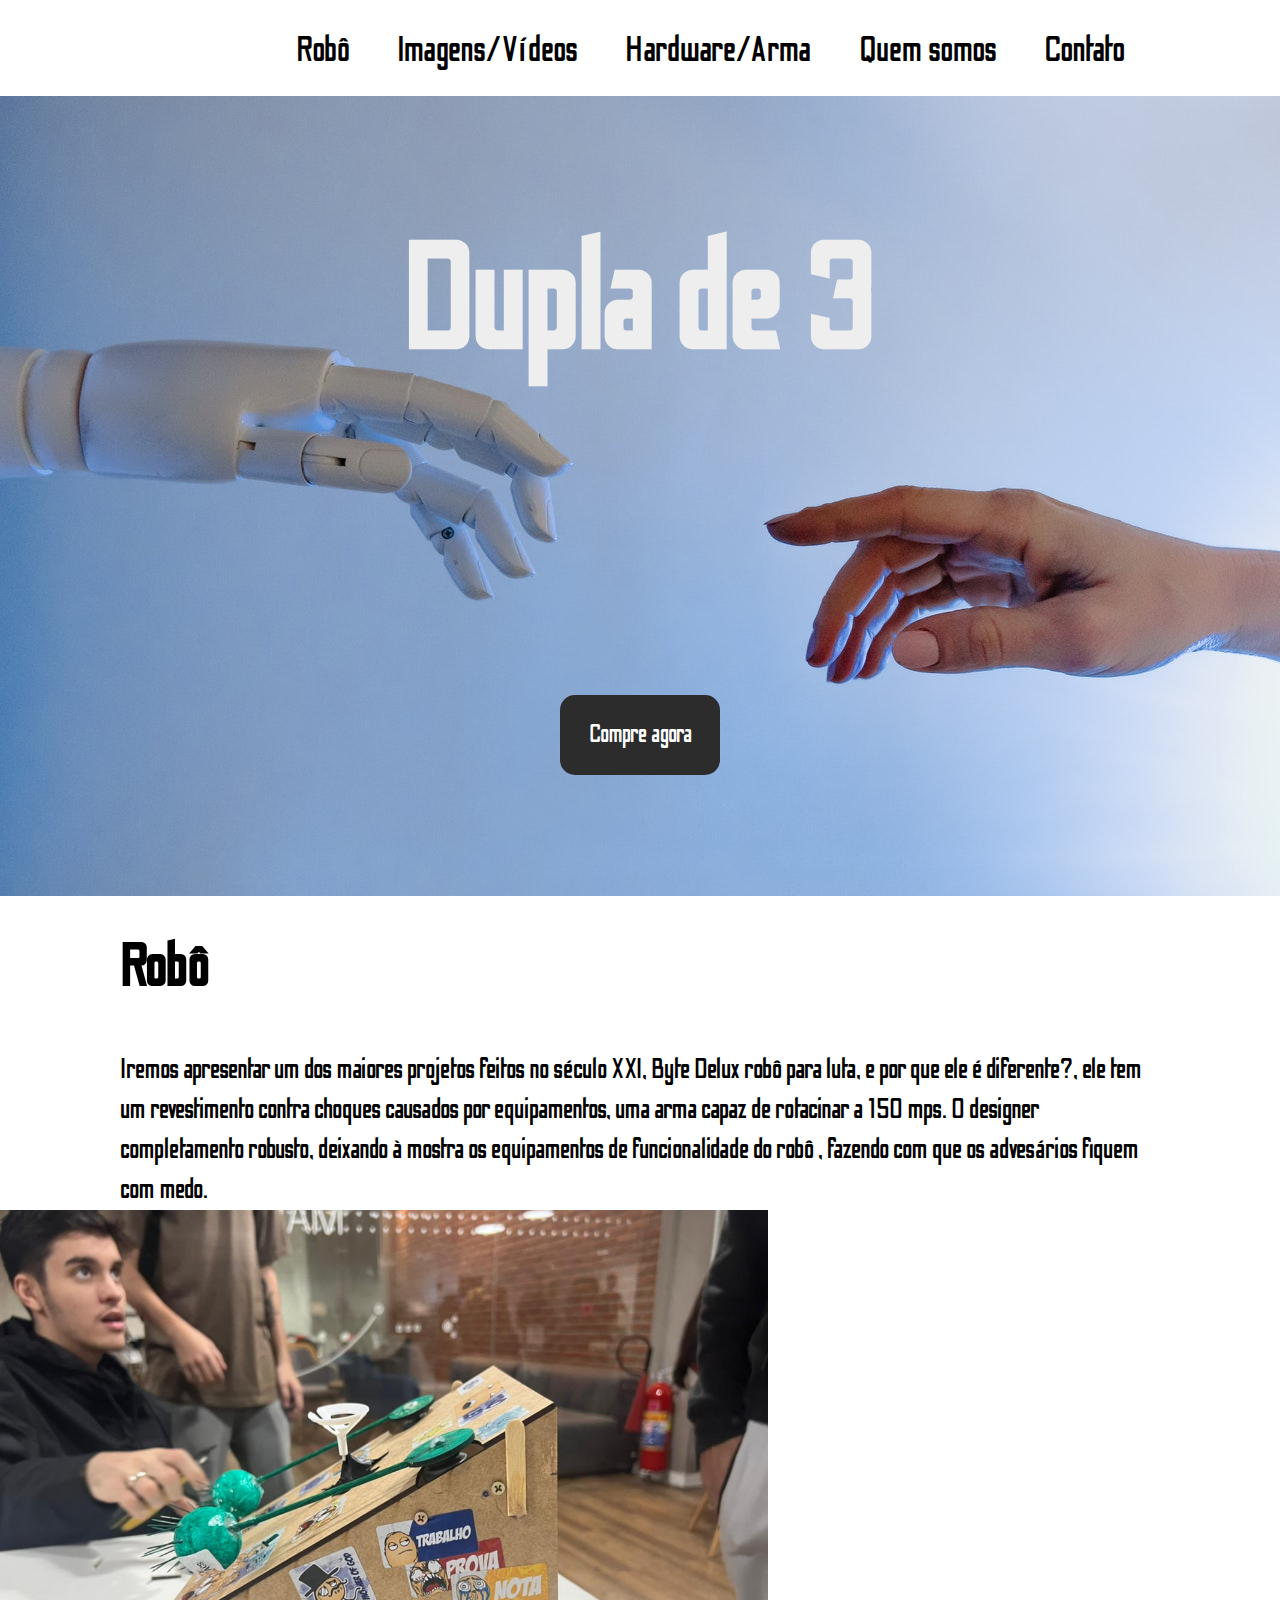
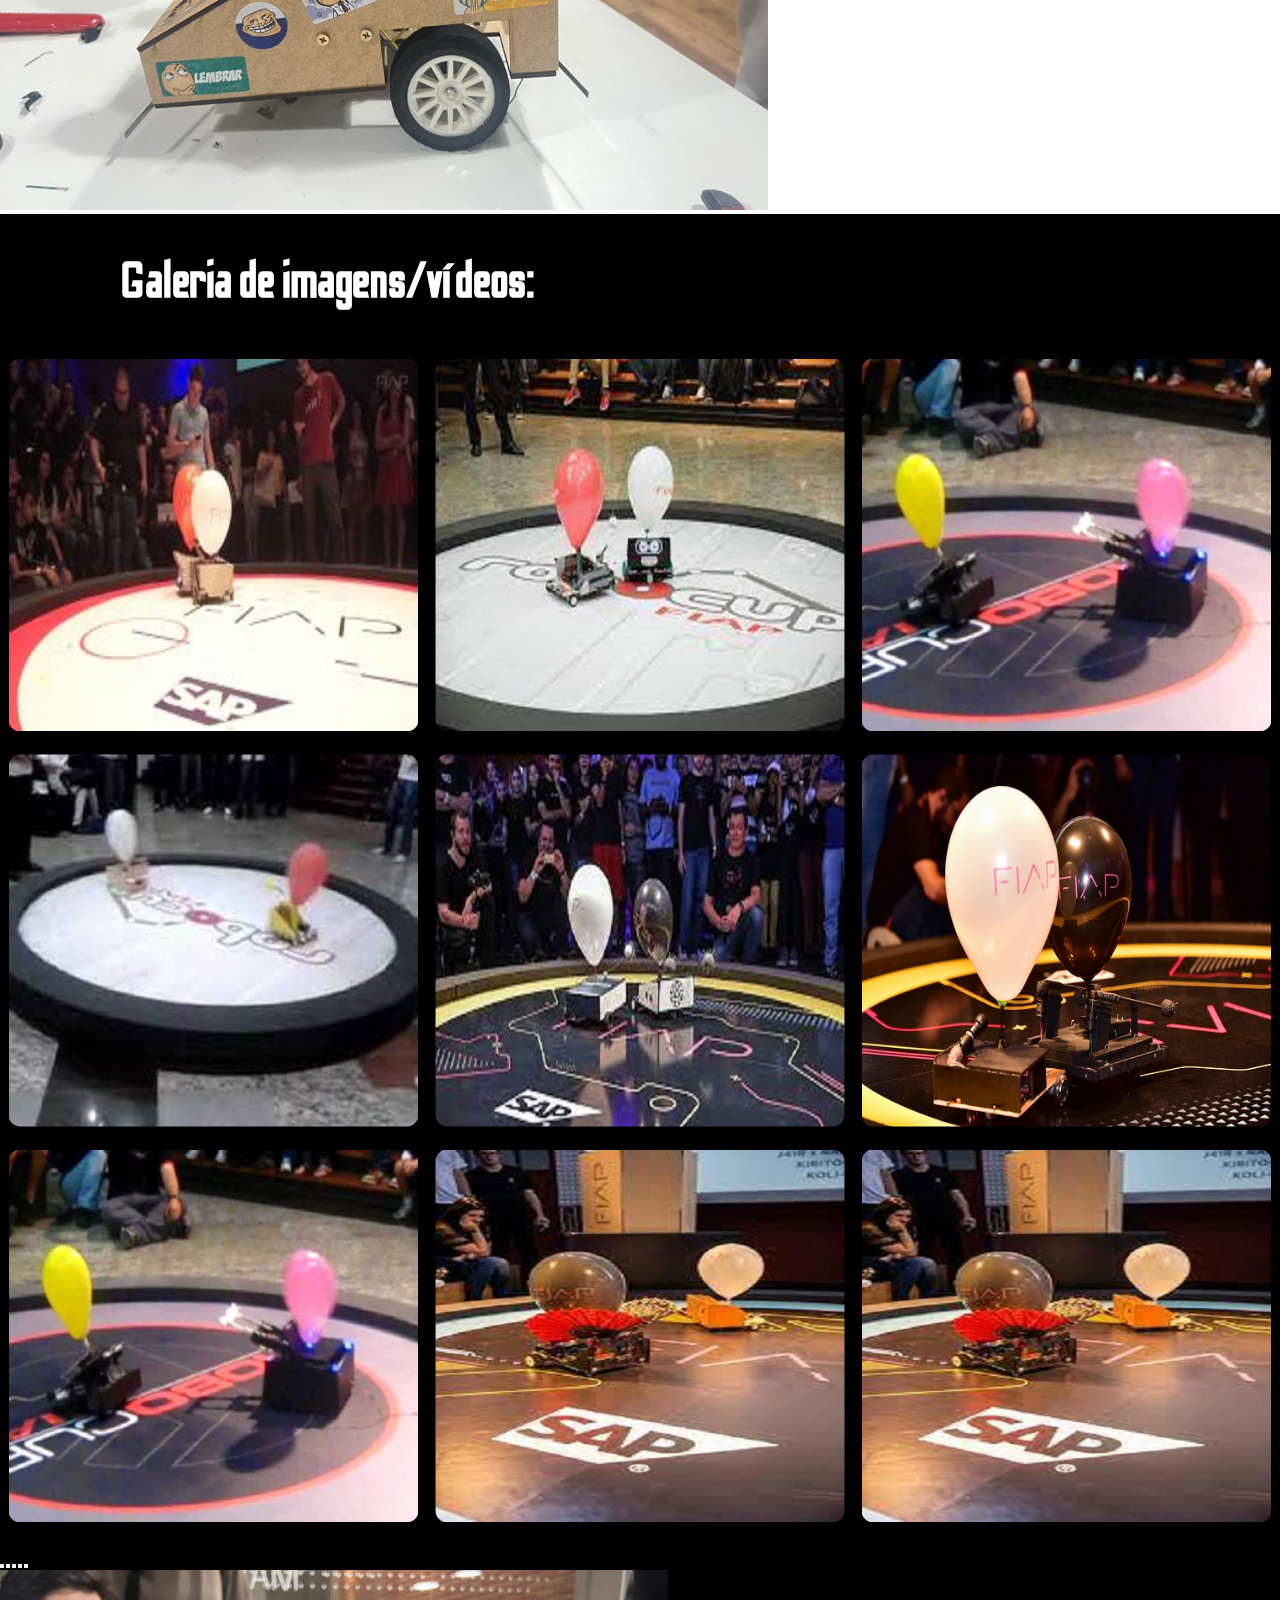
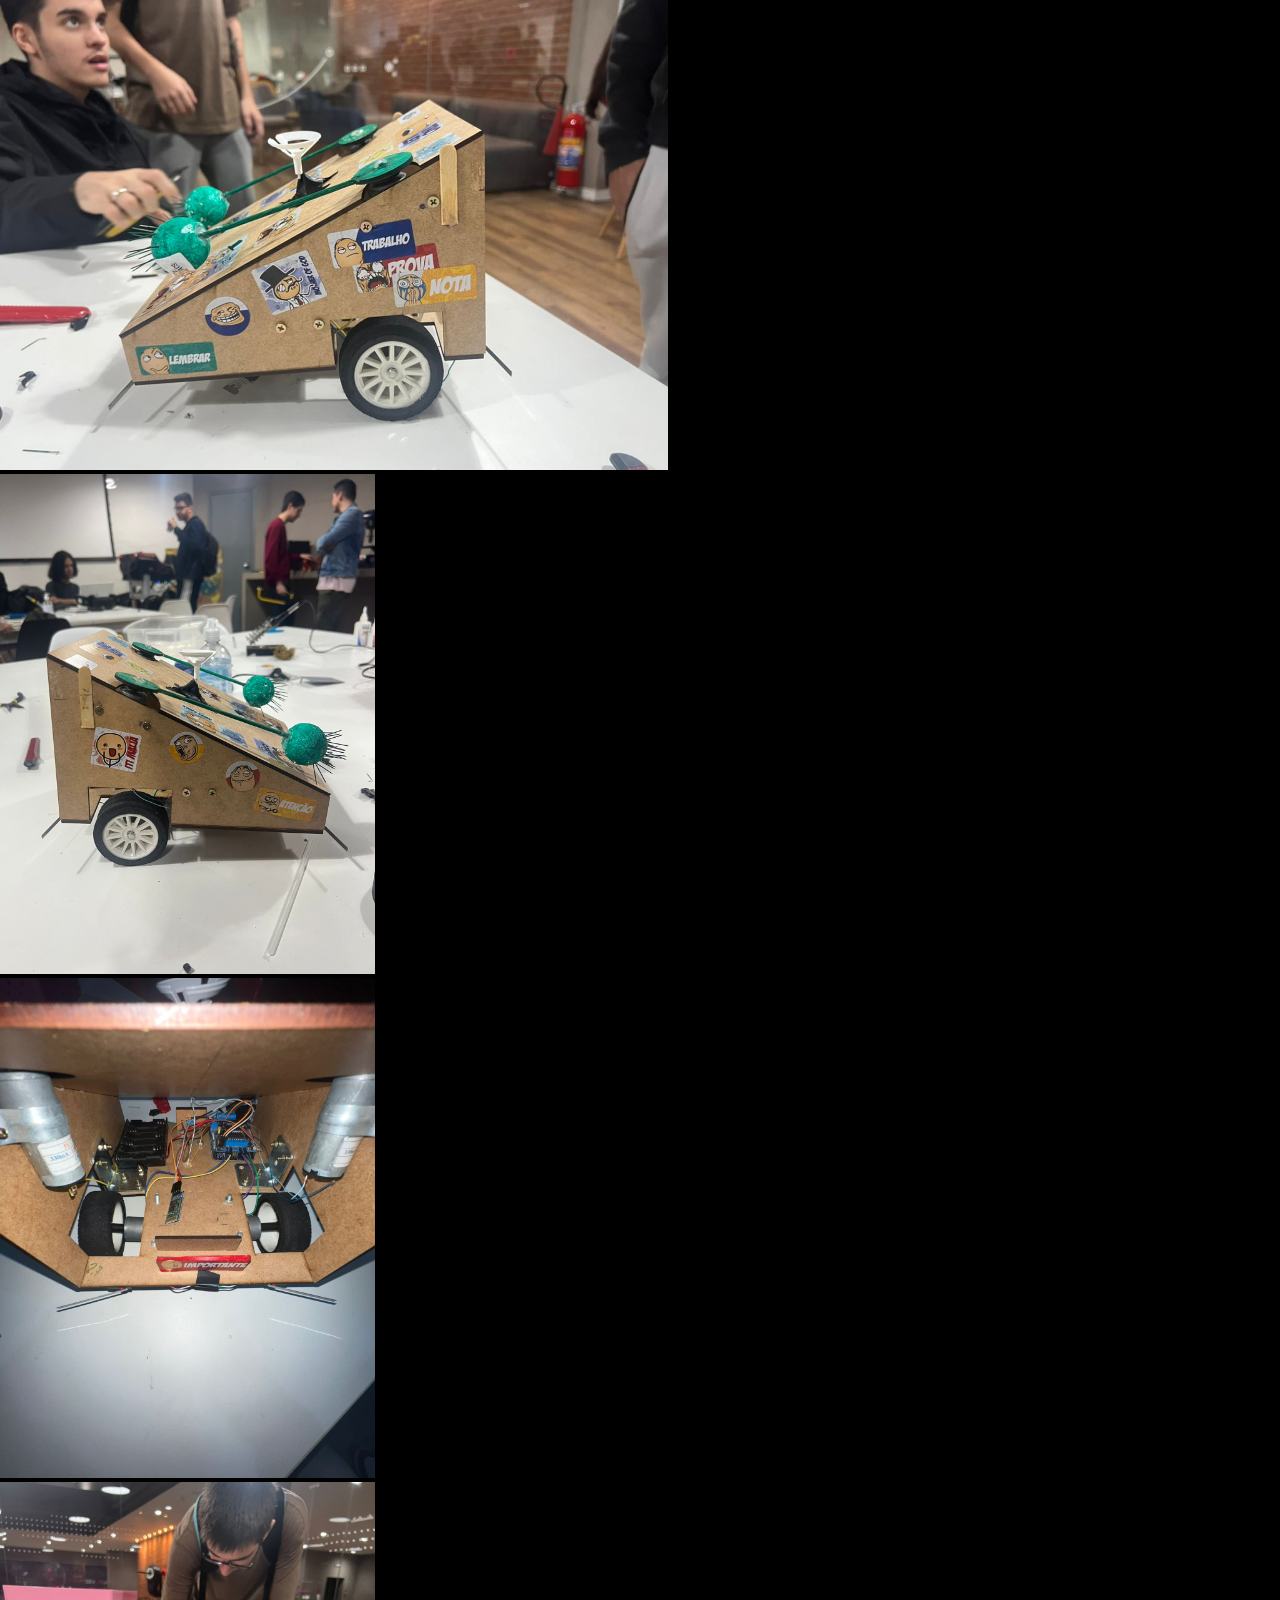
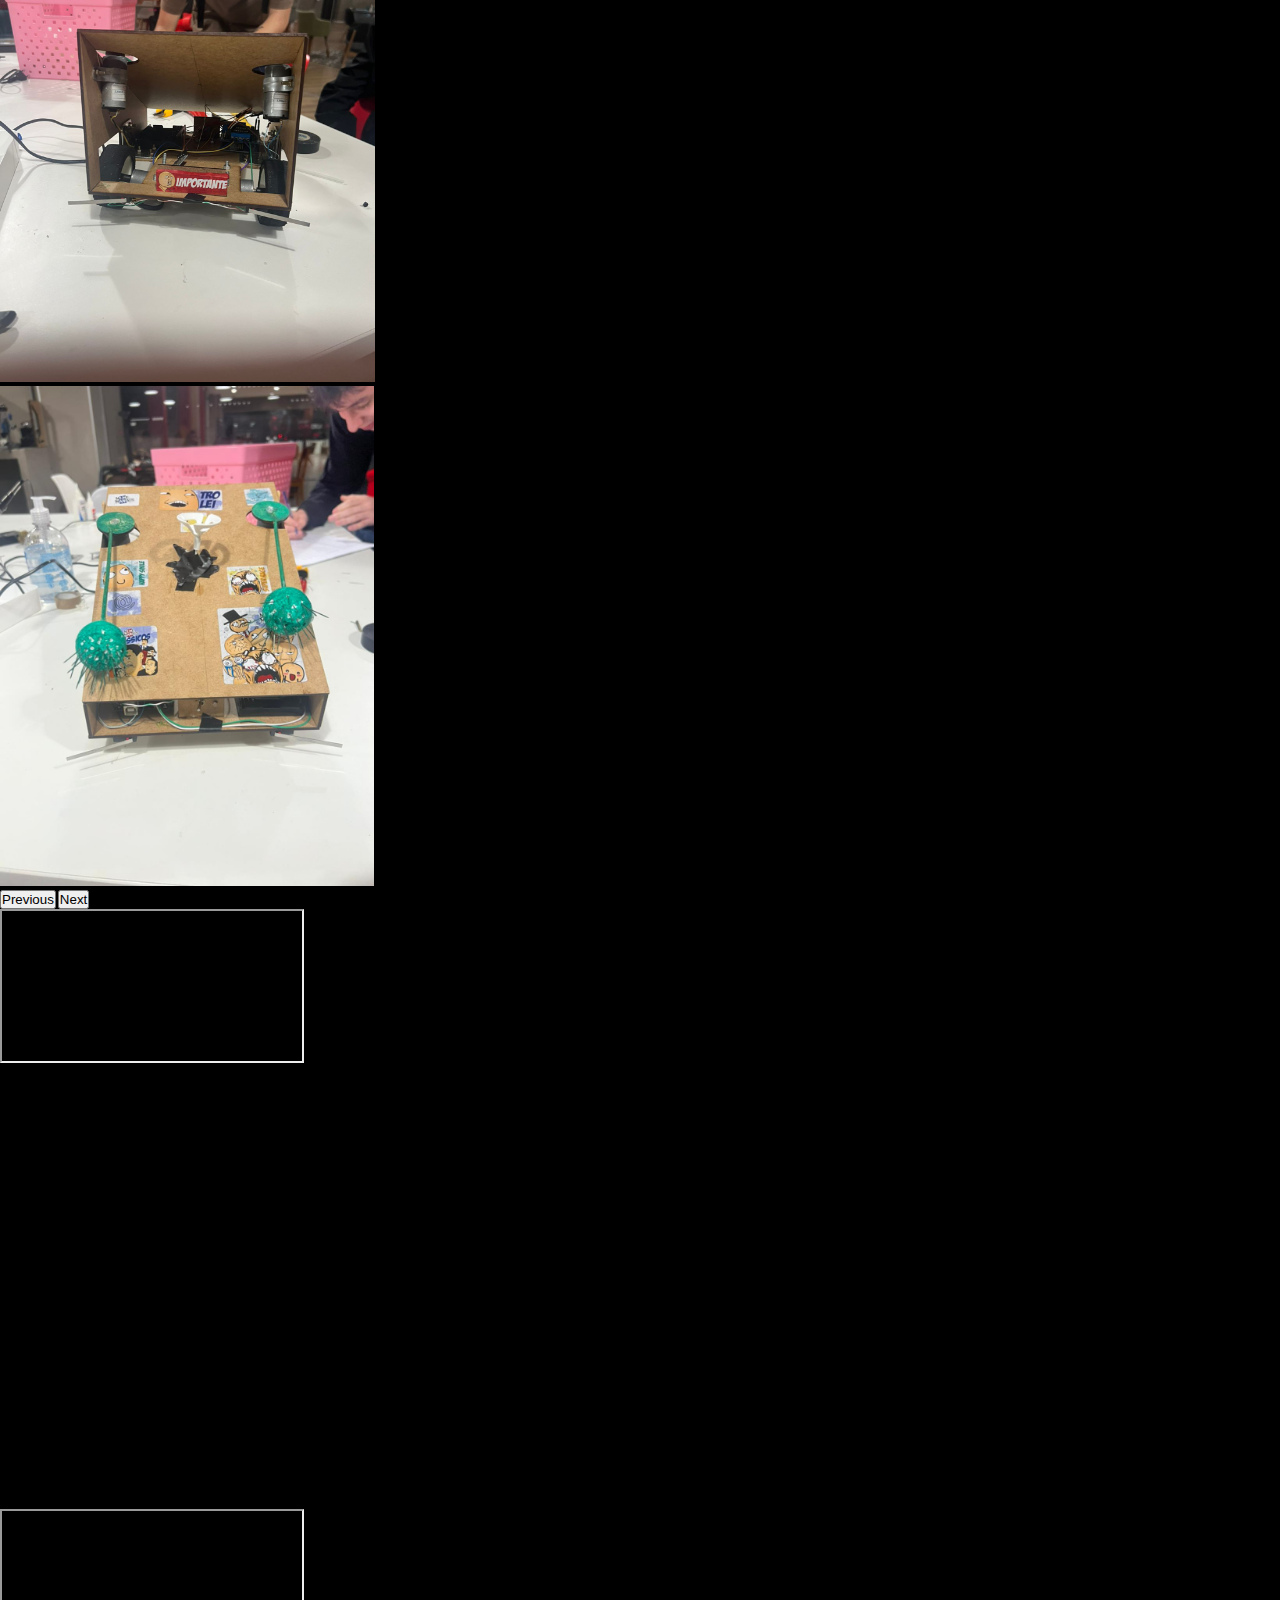
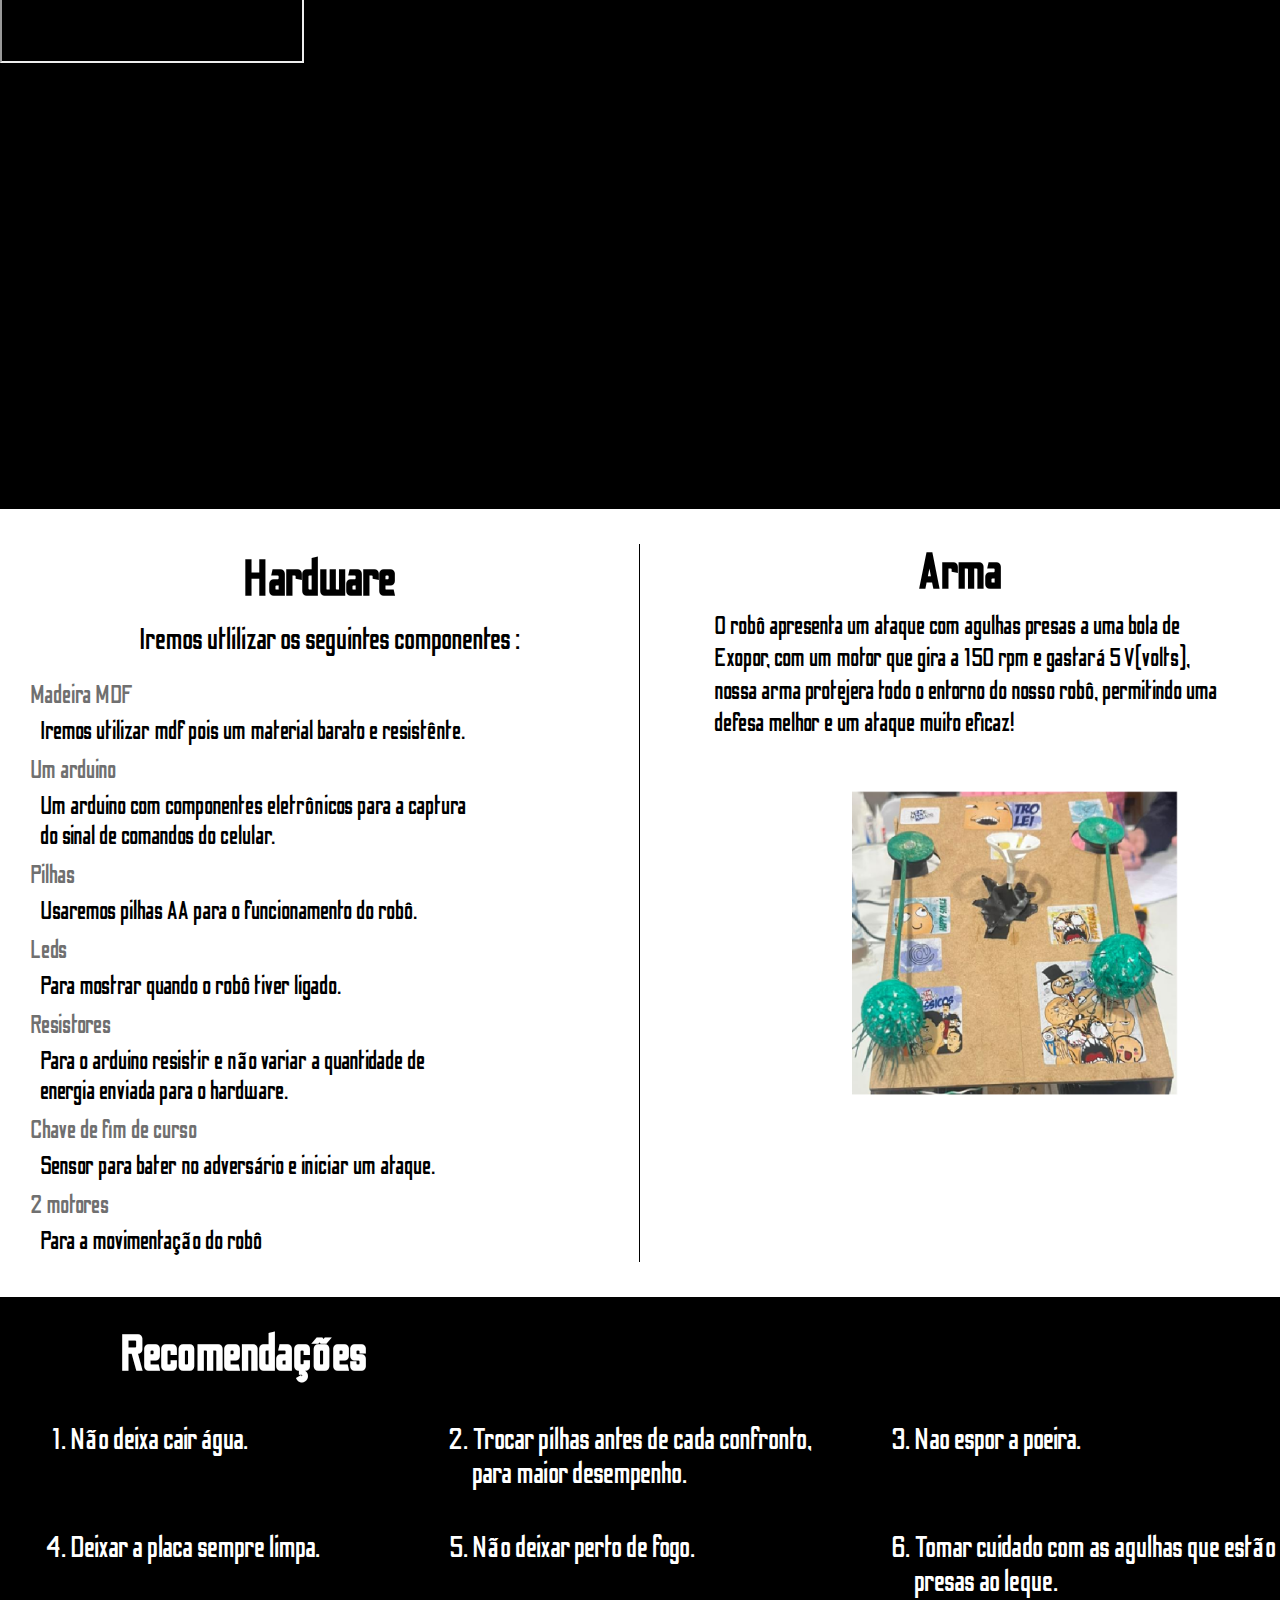
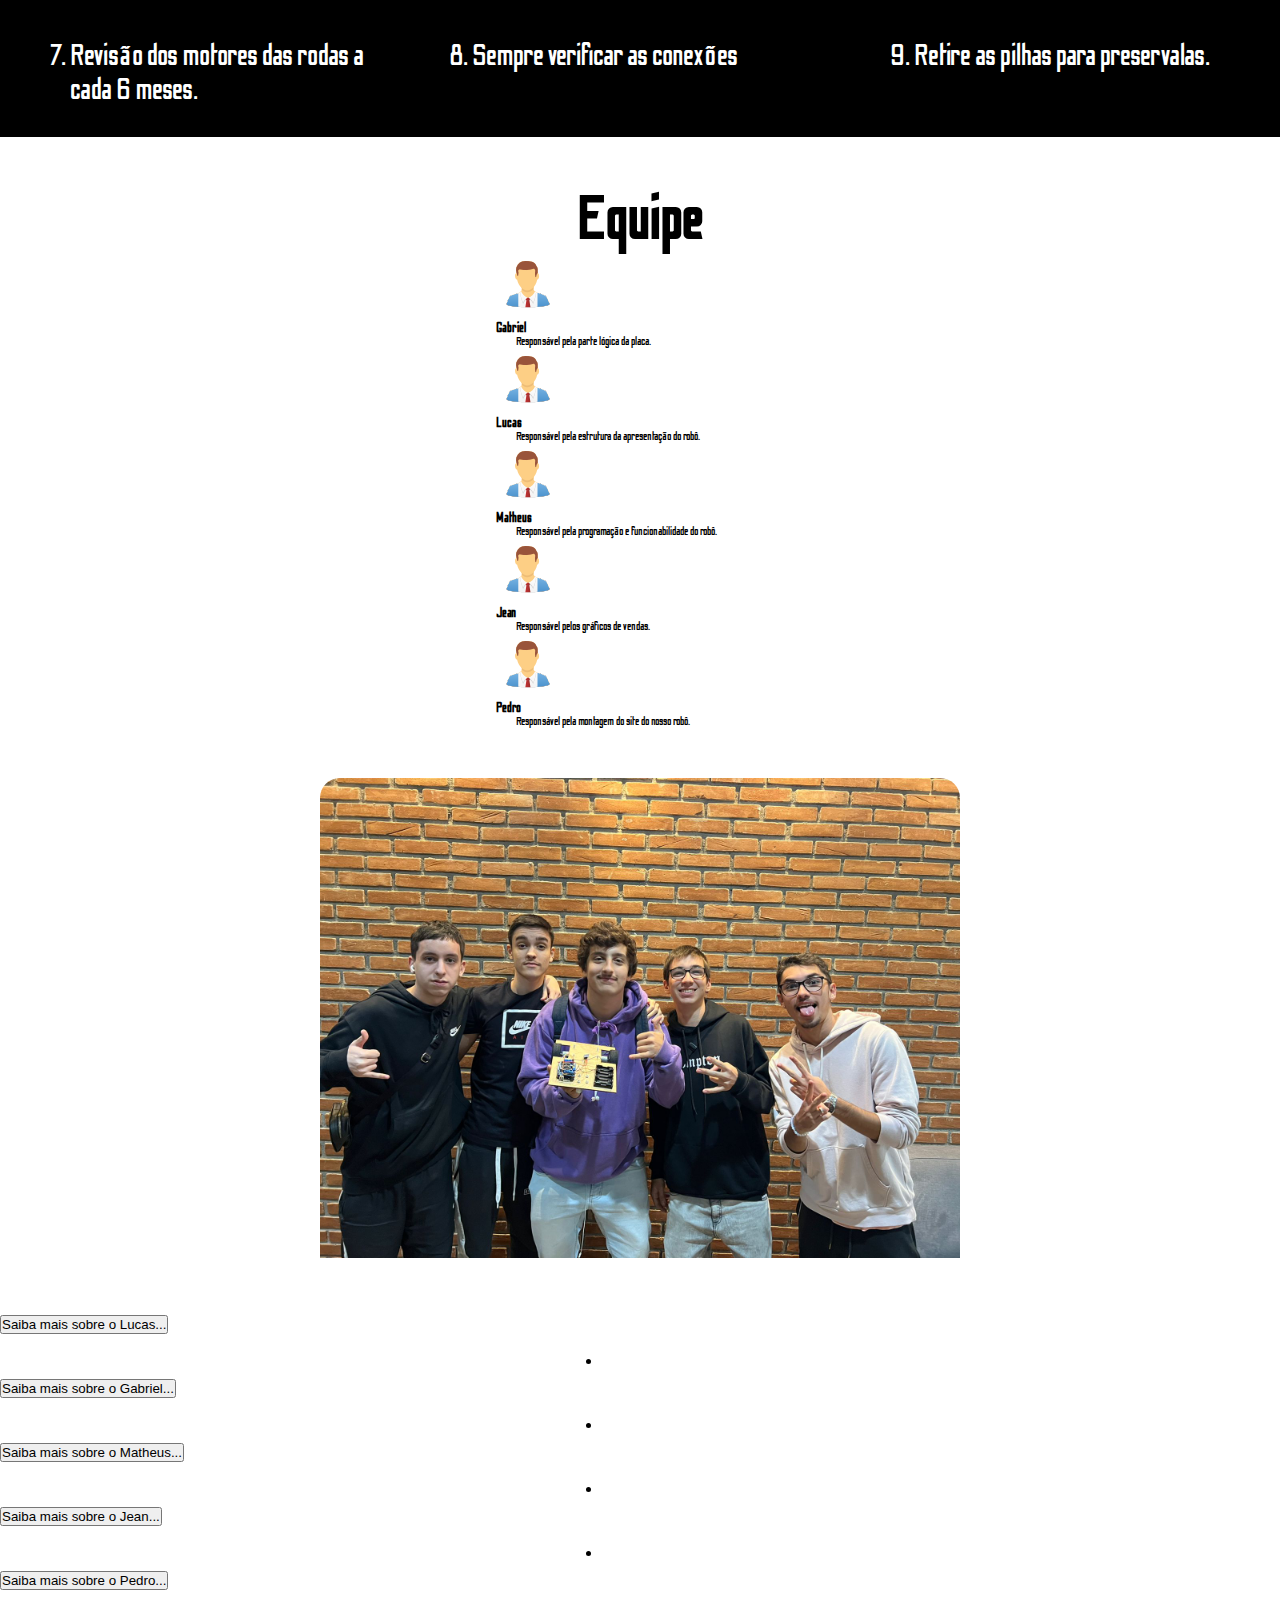
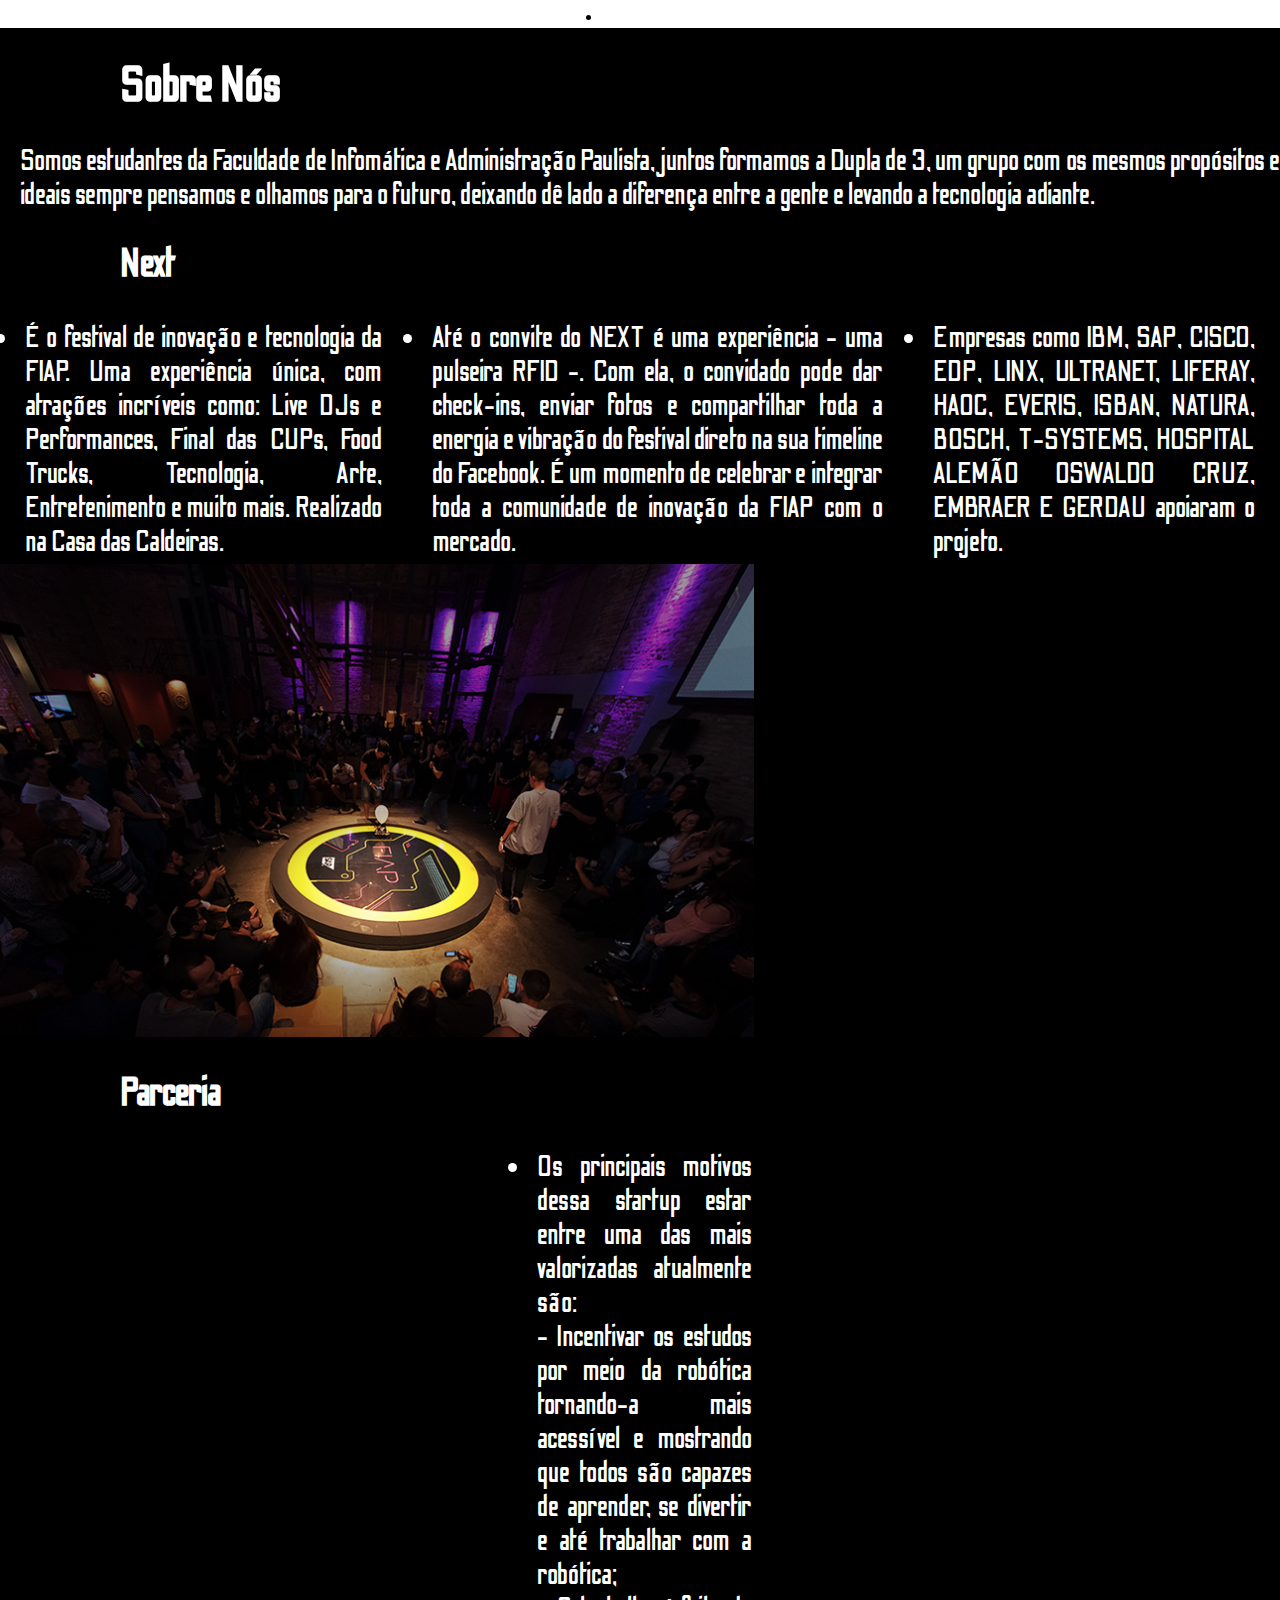
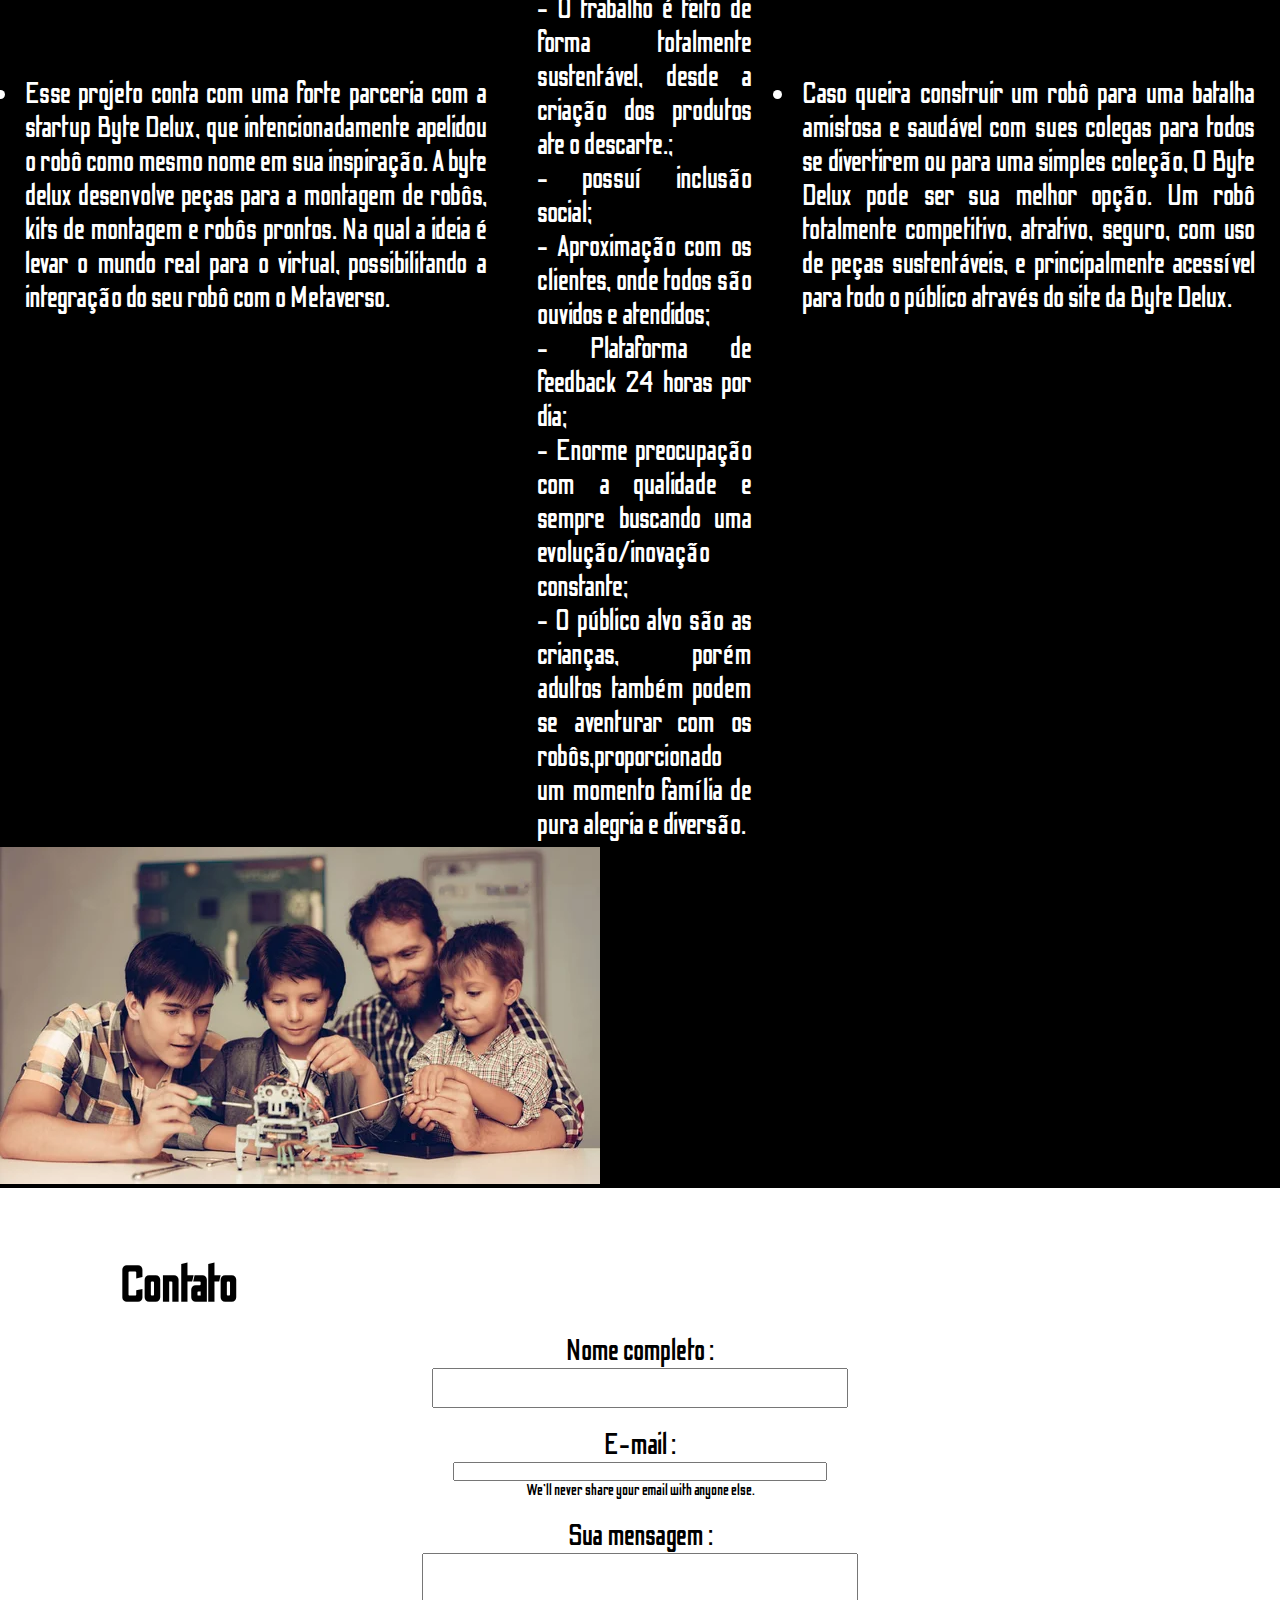
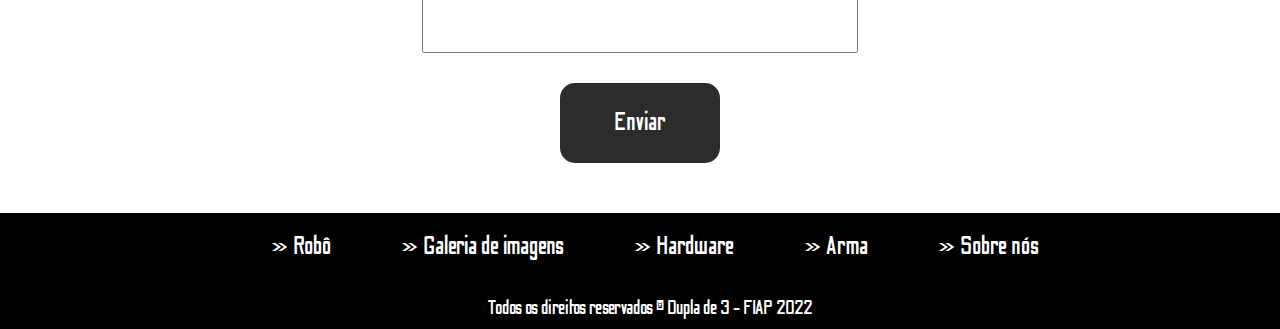
<file: index.html>
<!DOCTYPE html>
<html lang="pt-br">

<head>
    <meta charset="UTF-8">
    <meta http-equiv="X-UA-Compatible" content="IE=edge">
    <meta name="viewport" content="width=device-width, initial-scale=1.0">
    <link rel="stylesheet" href="css/style.css">
    <meta name="browsercolor" content="#fffff">
    <link rel="shortcut icon" href="Imagens/browser.png" type="image/x-icon">
    <link rel="preconnect" href="https://fonts.gstatic.com">

    <link rel="stylesheet" href="https://cdnjs.cloudflare.com/ajax/libs/font-awesome/6.1.1/css/all.min.css"
        integrity="sha512-KfkfwYDsLkIlwQp6LFnl8zNdLGxu9YAA1QvwINks4PhcElQSvqcyVLLD9aMhXd13uQjoXtEKNosOWaZqXgel0g=="
        crossorigin="anonymous" referrerpolicy="no-referrer" />

    <link href="https://cdn.jsdelivr.net/npm/bootstrap@5.2.0/dist/css/bootstrap.min.css" rel="stylesheet"
        integrity="sha384-gH2yIJqKdNHPEq0n4Mqa/HGKIhSkIHeL5AyhkYV8i59U5AR6csBvApHHNl/vI1Bx" crossorigin="anonymous">
</head>

<title>Byte Deluxe</title>
</head>

<body>
    <div class="divGeral">
        <div class="superior">

            <i class="fa-solid fa-robot"></i>

            <div>
                <ul class="nav">
                    <li><a href="#robotexto">Robô</a></li>
                    <li><a href="#galeriadeimagens">Imagens/Vídeos</a></li>
                    <li><a href="#arma_hardware">Hardware/Arma</a></li>
                    <li><a href="#quemsomos">Quem somos</a></li>
                    <li><a href="#contato">Contato</a></li>
                </ul>
            </div>


        </div>
        <div class="divbanner">
            <div>
                <h1>Dupla de 3</h1>
                <div class="buttonbanner">
                    <button type="submit" class="compraragora ">Compre agora</button>
                </div>
            </div>
        </div>
        <div class="tituloh">
            <h2 id="robotexto">Robô</h2>
        </div>
        <div class="container d-flex flex-column align-items-center">
            <!--Storytelling do site-->
            <p class="formatoP">Iremos apresentar um dos maiores projetos feitos no século XXI, Byte Delux robô
                para luta, e por que ele é diferente?, ele tem um revestimento contra choques causados por
                equipamentos, uma arma capaz de rotacinar a 150 mps. O designer completamento robusto, deixando à
                mostra os equipamentos de funcionalidade do robô , fazendo com que os advesários fiquem com medo.
            </p>
            <img src="./Imagens/robo5.jpg" class="img_banner rounded m-5" alt="Foto nosso robo">


        </div>


        <!--Imagens da galeria-->
        <div class="totalgaleria">
            <div class="container">
                <div class="tituloh">
                    <h2 id="galeriadeimagens">Galeria de imagens/vídeos: </h2>
                </div>
                <div class="galeria">
                    <a href="#" title="Imagem 1"><img src="Imagens/Galeria de imagens/galeria.imagem02.jpg"
                            class="imagem" alt="Galeria de imagens"></a></li>
                    <a href="#" title="Imagem 2"><img src="Imagens/Galeria de imagens/galeria.imagem03.jpg"
                            class="imagem" alt="Galeria de imagens"></a></li>
                    <a href="#" title="Imagem 3"><img src="Imagens/Galeria de imagens/galeria.imagem04.jpg"
                            class="imagem" alt="Galeria de imagens"></a></li>
                </div>
                <div class="galeria">
                    <a href="#" title="Imagem 4"><img src="Imagens/Galeria de imagens/galeria.imagem05.jpg"
                            class="imagem" alt="Galeria de imagens"></a></li>
                    <a href="#" title="Imagem 5"><img src="Imagens/Galeria de imagens/galeria.imagem06.jpg"
                            class="imagem" alt="Galeria de imagens"></a></li>
                    <a href="#" title="Imagem 6"><img src="Imagens/Galeria de imagens/galeria.imagem07.jpg"
                            class="imagem" alt="Galeria de imagens"></a></li>
                </div>
                <div class="galeria galeria_padding">
                    <a href="#" title="Imagem 7"><img src="Imagens/Galeria de imagens/galeria.imagem08.jpg"
                            class="imagem" alt="Galeria de imagens"></a></li>
                    <a href="#" title="Imagem 8"><img src="Imagens/Galeria de imagens/galeria.imagem09.jpg"
                            class="imagem" alt="Galeria de imagens"></a></li>
                    <a href="#" title="Imagem 9"><img src="Imagens/Galeria de imagens/galeria.imagem.jpg" class="imagem"
                            alt="Galeria de imagens"></a></li>
                </div>
                <div class="row">
                    <div class="col-3"></div>
                    <div id="carouselExampleIndicators" class="carousel slide col" style="width: 500px;"
                        data-bs-ride="true">
                        <div class="carousel-indicators ">
                            <button type="button" data-bs-target="#carouselExampleIndicators" data-bs-slide-to="0"
                                class="active" aria-current="true" aria-label="Slide 1"></button>
                            <button type="button" data-bs-target="#carouselExampleIndicators" data-bs-slide-to="1"
                                aria-label="Slide 2"></button>
                            <button type="button" data-bs-target="#carouselExampleIndicators" data-bs-slide-to="2"
                                aria-label="Slide 3"></button>
                            <button type="button" data-bs-target="#carouselExampleIndicators" data-bs-slide-to="3"
                                aria-label="Slide 4"></button>
                            <button type="button" data-bs-target="#carouselExampleIndicators" data-bs-slide-to="4"
                                aria-label="Slide 5"></button>
                        </div>
                        <div class="carousel-inner">
                            <div class="carousel-item active mb-5">
                                <img src="./Imagens/robo5.jpg" class="d-block w-100" style="height: 500px;"
                                    alt="carousel de imagens do robô">
                            </div>
                            <div class="carousel-item mb-5">
                                <img src="./Imagens/robo2.jpg" class="d-block w-100" style="height: 500px;"
                                    alt="carousel de imagens do robô">
                            </div>
                            <div class="carousel-item mb-5">
                                <img src="./Imagens/robo3.jpg" class="d-block w-100" style="height: 500px;"
                                    alt="carousel de imagens do robô">
                            </div>
                            <div class="carousel-item mb-5">
                                <img src="./Imagens/robo4.jpg" class="d-block w-100" style="height: 500px;"
                                    alt="carousel de imagens do robô">
                            </div>
                            <div class="carousel-item mb-5">
                                <img src="./Imagens/robo1.jpg" class="d-block w-100" style="height: 500px;"
                                    alt="carousel de imagens do robô">
                            </div>
                        </div>
                        <button class="carousel-control-prev" type="button" data-bs-target="#carouselExampleIndicators"
                            data-bs-slide="prev">
                            <span class="carousel-control-prev-icon " aria-hidden="true"></span>
                            <span class="visually-hidden ">Previous</span>
                        </button>
                        <button class="carousel-control-next" type="button" data-bs-target="#carouselExampleIndicators"
                            data-bs-slide="next">
                            <span class="carousel-control-next-icon" aria-hidden="true"></span>
                            <span class="visually-hidden">Next</span>
                        </button>
                    </div>
                    <div class="col-3"></div>
                </div>
                <!-- fomos o grupo que te avisou em relção ao shorts do youtube, então colocamos 2 vídeos referentes a robocup -->
                <div class="container d-flex flex-row align-items-center">
                    <div class="ratio ratio-21x9 m-5" style="width: 80%; height: 600px;">
                        <iframe src="https://www.youtube.com/embed/UKcEUDlnX9Q" title="YouTube video"
                            allowfullscreen></iframe>
                    </div>
                    <div class="ratio ratio-21x9 m-5" style="width: 80%; height: 600px;">
                        <iframe src="https://www.youtube.com/embed/Wg5nUkVNkAE" title="YouTube video"
                            allowfullscreen></iframe>
                    </div>
                </div>
            </div>
        </div>

        <!--Explicacao do hardware e arma-->
        <div id="arma_hardware">
            <div class="hardware_div">
                <h3 id="hardware">Hardware</h3>
                <hgroup>Iremos utlilizar os seguintes componentes :</hgroup>
                <div class="materials-list">
                    <dl>
                        <dt>Madeira MDF</dt>
                        <dd>Iremos utilizar mdf pois um material barato e resistênte.</dd>
                        <dt>Um arduino</dt>
                        <dd>Um arduino com componentes eletrônicos para a captura do sinal de comandos do celular.
                        </dd>
                        <dt>Pilhas</dt>
                        <dd>Usaremos pilhas AA para o funcionamento do robô.</dd>
                        <dt>Leds</dt>
                        <dd>Para mostrar quando o robô tiver ligado.</dd>
                        <dt>Resistores</dt>
                        <dd>Para o arduino resistir e não variar a quantidade de energia enviada para o hardware.
                        </dd>
                        <dt>Chave de fim de curso</dt>
                        <dd>Sensor para bater no adversário e iniciar um ataque.</dd>
                        <dt>2 motores</dt>
                        <dd>Para a movimentação do robô</dd>
                    </dl>
                </div>
            </div>
            <!--Arma--explicação dela-->
            <div class="arma_div">
                <h3 id="arma"> Arma</h3>
                <p class="armap">O robô apresenta um ataque com agulhas presas a uma bola de Exopor, com um
                    motor que gira a 150 rpm e
                    gastará 5 V(volts), nossa arma protejera todo o entorno do nosso robô, permitindo uma defesa
                    melhor e um ataque muito eficaz!</p>
                <img src="./Imagens/imagem robo2.png" class="imagem_arma" alt="Imagem mostrando a arma">
            </div>
        </div>

        <!--Expecificacao do robô-->
        <div class="especificacaototal">
            <div class="caixadeespecificacao">
                <h4 class="fs-2">Recomendações</h4>
                <ol>
                    <li class="formatoLi">Não deixa cair água.</li>
                    <li class="formatoLi">Trocar pilhas antes de cada confronto, para maior desempenho.</li>
                    <li class="formatoLi">Nao espor a poeira.</li>
                    <li class="formatoLi">Deixar a placa sempre limpa.</li>
                    <li class="formatoLi">Não deixar perto de fogo.</li>
                    <li class="formatoLi">Tomar cuidado com as agulhas que estão presas ao leque.</li>
                    <li class="formatoLi">Revisão dos motores das rodas a cada 6 meses.</li>
                    <li class="formatoLi">Sempre verificar as conexões</li>
                    <li class="formatoLi">Retire as pilhas para preservalas.</li>
                </ol>
            </div>
        </div>

        <!--Quem somos/ equipe/ responsabilidades-->

        <section class="perfil">

            <div class="tituloh">
                <h5 id="quemsomos">Equipe</h5>
            </div>

            <div class="container d-flex flex-row mt-4">
                <div class="card " style="width: 18rem;">
                    <img src="Imagens/iconeprovisorio.png" class="card-img-top" alt="foto perfil">
                    <div class="card-body d-flex flex-column align-items-center">
                        <h5 class="card-title fs-3">Gabriel</h5>
                        <p class="card-text fs-5 text-center">Responsável pela parte lógica da placa.</p>
                    </div>
                </div>
                <div class="card" style="width: 18rem;">
                    <img src="Imagens/iconeprovisorio.png" class="card-img-top" alt="foto perfil">
                    <div class="card-body d-flex flex-column align-items-center">
                        <h5 class="card-title fs-3">Lucas</h5>
                        <p class="card-text fs-5 text-center">Responsável pela estrutura da apresentação do robô.</p>
                    </div>
                </div>
                <div class="card" style="width: 18rem;">
                    <img src="Imagens/iconeprovisorio.png" class="card-img-top" alt="foto perfil">
                    <div class="card-body d-flex flex-column align-items-center">
                        <h5 class="card-title fs-3">Matheus</h5>
                        <p class="card-text fs-5 text-center">Responsável pela programação e funcionabilidade do robô.
                        </p>
                    </div>
                </div>
                <div class="card" style="width: 18rem;">
                    <img src="Imagens/iconeprovisorio.png" class="card-img-top" alt="foto perfil">
                    <div class="card-body d-flex flex-column align-items-center">
                        <h5 class="card-title fs-3">Jean</h5>
                        <p class="card-text fs-5 text-center">Responsável pelos gráficos de vendas.</p>
                    </div>
                </div>
                <div class="card" style="width: 18rem;">
                    <img src="Imagens/iconeprovisorio.png" class="card-img-top" alt="foto perfil">
                    <div class="card-body d-flex flex-column align-items-center">
                        <h5 class="card-title fs-3">Pedro</h5>
                        <p class="card-text fs-5 text-center">Responsável pela montagem do site do nosso robô.</p>
                    </div>
                </div>
            </div>
            <div class="imagegrupo">
                <img src="./Imagens/grupo.jpg" alt="Componentes do grupo">
            </div>



        </section>
        <div class="accordion accordion-flush container mb-4 " id="accordionFlushExample">
            <div class="accordion-item p-4">
                <h2 class="accordion-header" id="flush-headingOne">
                    <button class="accordion-button collapsed fs-3" type="button" data-bs-toggle="collapse"
                        data-bs-target="#flush-collapseOne" aria-expanded="false" aria-controls="flush-collapseOne">
                        Saiba mais sobre o Lucas...
                    </button>
                </h2>
                <div id="flush-collapseOne" class="accordion-collapse collapse" aria-labelledby="flush-headingOne"
                    data-bs-parent="#accordionFlushExample">
                    <div class="accordion-body">
                        <ul>
                            <li><i class="fa-brands fa-instagram"></i> <a href="https://www.instagram.com/_luquinhas11/"
                                    target="_blank">Instagram</a></li>
                        </ul>
                    </div>
                </div>
            </div>
            <div class="accordion-item p-4">
                <h2 class="accordion-header" id="flush-headingTwo">
                    <button class="accordion-button collapsed fs-3" type="button" data-bs-toggle="collapse"
                        data-bs-target="#flush-collapseTwo" aria-expanded="false" aria-controls="flush-collapseTwo">
                        Saiba mais sobre o Gabriel...
                    </button>
                </h2>
                <div id="flush-collapseTwo" class="accordion-collapse collapse" aria-labelledby="flush-headingTwo"
                    data-bs-parent="#accordionFlushExample">
                    <div class="accordion-body">
                        <ul>
                            <li><i class="fa-brands fa-instagram"></i> <a href="https://www.instagram.com/g.toledooooo/"
                                    target="_blank">Instagram</a></li>
                        </ul>
                    </div>
                </div>
            </div>
            <div class="accordion-item p-4">
                <h2 class="accordion-header" id="flush-headingThree">
                    <button class="accordion-button collapsed fs-3" type="button" data-bs-toggle="collapse"
                        data-bs-target="#flush-collapseThree" aria-expanded="false" aria-controls="flush-collapseThree">
                        Saiba mais sobre o Matheus...
                    </button>
                </h2>
                <div id="flush-collapseThree" class="accordion-collapse collapse" aria-labelledby="flush-headingThree"
                    data-bs-parent="#accordionFlushExample">
                    <div class="accordion-body">
                        <ul>
                            <li><i class="fa-brands fa-instagram"></i> <a href="https://www.instagram.com/pallestrelli/"
                                    target="_blank">Instagram</a></li>
                        </ul>
                    </div>
                </div>
            </div>
            <div class="accordion-item p-4">
                <h2 class="accordion-header" id="flush-headingFour">
                    <button class="accordion-button collapsed fs-3" type="button" data-bs-toggle="collapse"
                        data-bs-target="#flush-collapseFour" aria-expanded="false" aria-controls="flush-collapse|Four">
                        Saiba mais sobre o Jean...
                    </button>
                </h2>
                <div id="flush-collapseFour" class="accordion-collapse collapse" aria-labelledby="flush-headingFour"
                    data-bs-parent="#accordionFlushExample">
                    <div class="accordion-body">
                        <ul>
                            <li><i class="fa-brands fa-instagram"></i> <a href="https://www.instagram.com/jeangomess._/"
                                    target="_blank">Instagram</a></li>
                        </ul>
                    </div>
                </div>
            </div>
            <div class="accordion-item p-4">
                <h2 class="accordion-header" id="flush-headingFive">
                    <button class="accordion-button collapsed fs-3" type="button" data-bs-toggle="collapse"
                        data-bs-target="#flush-collapseFive" aria-expanded="false" aria-controls="flush-collapse|Five">
                        Saiba mais sobre o Pedro...
                    </button>
                </h2>
                <div id="flush-collapseFive" class="accordion-collapse collapse" aria-labelledby="flush-headingFive"
                    data-bs-parent="#accordionFlushExample">
                    <div class="accordion-body">
                        <ul>
                            <li><i class="fa-brands fa-instagram"></i> <a href="https://www.instagram.com/morgat0/"
                                    target="_blank">Instagram</a></li>
                        </ul>
                    </div>
                </div>
            </div>
        </div>

        <div class="sobrenos">
            <div class="container pb-4">
                <div class="row">
                    <h4 class="fs-1">Sobre Nós</h4>
                    <p class="sobrenosp p-2">Somos estudantes da Faculdade de Infomática e Administração Paulista,
                        juntos
                        formamos a Dupla de 3, um grupo com os mesmos propósitos e ideais sempre pensamos e olhamos
                        para
                        o futuro, deixando dê lado a diferença entre a gente e levando a tecnologia adiante.</p>

                </div>
                <div class="row">
                    <h4 class="tituloh-tamanho">Next</h4>
                    <div>
                        <ul class="col d-flex flex-column align-items-start">
                            <li class="next-list">É o festival de inovação e tecnologia da FIAP.
                                Uma experiência única, com atrações incríveis como:
                                Live DJs e Performances, Final das CUPs,
                                Food Trucks, Tecnologia, Arte, Entretenimento e muito
                                mais. Realizado na Casa das Caldeiras.</li>
                            <li class="next-list">Até o convite do NEXT é uma experiência - uma pulseira
                                RFID -. Com ela, o convidado pode dar check-ins,
                                enviar fotos e compartilhar toda a energia e vibração
                                do festival direto na sua timeline do Facebook.
                                É um momento de celebrar e integrar toda a comunidade
                                de inovação da FIAP com o mercado.</li>
                            <li class="next-list">
                                Empresas como IBM,
                                SAP, CISCO, EDP, LINX, ULTRANET, LIFERAY, HAOC, EVERIS,
                                ISBAN, NATURA, BOSCH, T-SYSTEMS, HOSPITAL ALEMÃO
                                OSWALDO CRUZ, EMBRAER E GERDAU apoiaram o projeto.
                            </li>
                        </ul>
                        <img class="container col-8 d-flex justify-content-center" src="./Imagens/next.png"
                            alt="imagem do next">
                    </div>
                </div>
                <div class="row">
                    <h4 class="tituloh-tamanho">Parceria</h4>
                    <div>
                        <ul class="col d-flex flex-column align-items-center">
                            <li class="next-list">Esse projeto conta com uma forte parceria com a startup Byte Delux,
                                que
                                intencionadamente apelidou o robô como mesmo nome em sua inspiração.
                                A byte delux desenvolve peças para a montagem de robôs, kits de montagem e robôs
                                prontos. Na
                                qual a ideia é levar o mundo real para o virtual, possibilitando a integração do seu
                                robô
                                com o
                                Metaverso.</li>
                            <li class="next-list">Os principais motivos dessa startup estar entre uma das mais
                                valorizadas
                                atualmente são:
                                <br>- Incentivar os estudos por meio da robótica tornando-a mais acessível e mostrando
                                que
                                todos
                                são capazes de aprender, se divertir e até trabalhar com a robótica;
                                <br> - O trabalho é feito de forma totalmente sustentável, desde a criação dos produtos
                                ate
                                o
                                descarte.;
                                <br> - possuí inclusão social;
                                <br>- Aproximação com os clientes, onde todos são ouvidos e atendidos;
                                <br>- Plataforma de feedback 24 horas por dia;
                                <br>- Enorme preocupação com a qualidade e sempre buscando uma evolução/inovação
                                constante;
                                <br>- O público alvo são as crianças, porém adultos também podem se aventurar com os
                                robôs,proporcionado um momento família de pura alegria e diversão.</li>
                            <li class="next-list">
                                Caso queira construir um robô para uma batalha amistosa e saudável com sues colegas para
                                todos
                                se divertirem ou para uma simples coleção, O Byte Delux pode ser sua melhor opção. Um
                                robô
                                totalmente competitivo, atrativo, seguro, com uso de peças sustentáveis, e
                                principalmente
                                acessível para todo o público através do site da Byte Delux.
                            </li>
                        </ul>
                        <img class="container col-8 d-flex justify-content-center" src="./Imagens/pai e filho robo.jpg" alt="">
                    </div>
                </div>
            </div>
        </div>
    </div>

    <!--Contato-->
    <h3 class="h3texto1">Contato</h3>
    <form id="contato">
        <div class="form-position">
            <div class="mb-3 form-position">
                <label for="exampleInputEmail1" class="form-label">Nome completo :</label>
                <input type="email" class="form-control" id="exampleInputEmail1" aria-describedby="emailHelp">
            </div>
            <div class="mb-3 form-position">
                <label for="exampleInputPassword1" class="form-label">E-mail :</label>
                <input type="password" class="form-control" id="exampleInputPassword1">
                <div id="emailHelp" class="form-text">We'll never share your email with anyone else.</div>
            </div>
            <div class="form-position">
                <label for="mensagem">Sua mensagem :</label>
                <textarea name="mensagem" class="form-control" id="mensagem"></textarea>
            </div>
        </div>
        <button class="compraragora">Enviar</button>
    </form>


    <!--Roda pe da pagina-->
    <footer>
        <ul class="breadcrumb">
            <li class="textobread"><a href="#robotexto " class="linkfooter">Robô</a></li>
            <li class="textobread"><a href="#galeriadeimagens" class="linkfooter">Galeria de imagens</a></li>
            <li class="textobread"><a href="#hardware" class="linkfooter">Hardware</a></li>
            <li class="textobread"><a href="#arma" class="linkfooter">Arma</a></li>
            <li class="textobread"><a href="#quemsomos" class="linkfooter">Sobre nós</a></li>
        </ul>
        <div class="footerp">
            <p class="textofinal">Todos os direitos reservados ® Dupla de 3 - FIAP 2022</p>
        </div>
    </footer>
    </div>

    <script src="https://cdn.jsdelivr.net/npm/bootstrap@5.2.0/dist/js/bootstrap.bundle.min.js"
        integrity="sha384-A3rJD856KowSb7dwlZdYEkO39Gagi7vIsF0jrRAoQmDKKtQBHUuLZ9AsSv4jD4Xa" crossorigin="anonymous">
    </script>
</body>

</html>
</file>
<file: css/style.css>
@import url('https://fonts.googleapis.com/css2?family=Odibee+Sans&family=Open+Sans:wght@400;600&display=swap');

* {
	margin: 0;
	padding: 0;
	box-sizing: border-box;
}

html {
	scroll-behavior: smooth;
}

body {
	font-family: 'Odibee Sans', cursive;

}

.divGeral {
	width: 100%;
	height: auto;
}

.logoimg {
	width: 25vh;
	margin: 15px 0 0 80px;
}

.superior {
	display: flex;
	margin-bottom: 20px;
	justify-content: space-evenly;
	align-items: center;
}

.superior i {
	font-size: 90px;
	margin: 20px 10px;
}


ul {
	display: flex;
	margin-top: 10px;
	align-items: center;
	justify-content: center;
	color: #000;
}

.nav {
	font-size: 60px;
	list-style: none;
}

li {
	margin: 0 20px;
	color: #000;
	text-decoration: none;
}

.nav a {
	width: 6.0em;
	font: 0.60em Verdana, Arial, Helvetica, sans-serif;
	color: #000;
	text-align: center;
	padding: 0 0.2em 0.2em 0;
	text-decoration: none;
	font-family: 'Odibee Sans', cursive;

}

.nav :hover {
	color: #adadad;
}



.divbanner {
	margin-top: 10px;
	height: 800px;
	background-image: url(../Imagens/banner1.jpg);
	width: 100%;
	background-size: cover;
	display: flex;
	align-items: center;
	justify-content: center;
}

h1 {
	color: #eee;
	font-size: 150px;
}

.buttonbanner {
	display: flex;
	justify-content: center;
	margin-top: 300px;
}

#robotexto {
	font-size: 60px;
	margin: 38px 0 0 120px;
}

.formatoP {
	font-size: 28px;
	margin: 50px 0 0 120px;
	width: 80%;
	line-height: 40px;
}

.imgbannerrobo {
	display: flex;
	align-items: center;
	justify-content: center;
	margin: 80px 0 80px 0;
}

.formatoLi {
	font-size: 30px;
	margin: 10px 0 30px 70px;
	color: #fff;
}

.totalgaleria {
	width: 100%;
	height: auto;
	background-color: #000000;

}

.galeria {
	display: flex;
	justify-content: center;
	align-items: center;
	width: 100%;
}

.galeria_padding {
	padding-bottom: 15px;
}

.imagem {
	width: 100%;
	border-radius: 20px;
	padding: 2%;
	transition: .5s;
}

.imagem:hover {
	transform: scale(1.01);
}



#galeriadeimagens {
	font-size: 50px;
	margin: 0 0 40px 120px;
	padding-top: 40px;
	color: #fff;
}

#arma_hardware {
	display: flex;
	margin: 35px 0 35px 0;
	flex-direction: row;
	justify-content: space-between;
	align-items: center;
}

#hardware {
	font-size: 50px;
	margin-top: 8px;
}

.hardware_div {
	width: 100%;
	border-right: 1px solid #000;
	display: flex;
	flex-direction: column;
	justify-content: center;
	align-items: center;
}

.materials-list{
	display: flex;
	flex-direction: column;
	justify-content: center;

}

hgroup {
	font-size: 30px;
	margin: 15px 0 15px 20px;
}

dl {
	margin-left: 30px;
	font-size: 25px;
}

dt {
	color: #707070;
	font-weight: 550;
	margin-top: 10px;
}

dd {
	margin: 8px 0 5px 10px;
	line-height: 30px;
	width: 70%;
}

#arma {
	font-size: 50px;
}

.arma_div {
	width: 100%;
	border-right: 1px solid none;
	display: flex;
	flex-direction: column;
	justify-content: center;
	align-items: center;
}

.armap {
	font-size: 25px;
	line-height: 32.5px;
	width: 80%;
	margin-top: 10px;
}

.imagem_arma {
	width: 66%;
	border-radius: 25px;
	margin-left: 124px;
	transition: .5s;
	height: 520px;
}
.imagem_pai {
	width: 20%;
	border-radius: 25px;
	margin-left: 120px;
	transition: .5s;
	height: 220px;
}

.imagem_arma:hover {
	transform: scale(1.01);
}

.armalink {
	margin-top: 125px;
}

.linkarma {
	margin-top: 129px;
}

.Link {
	display: flex;
	margin: 8px 0 15px 10px;
}

.link_arma {
	margin-top: -20px;
}

.img_banner {
	height: 600px;
	width: 60%;
}

.imgbanner {
	border-radius: 12px;
}

h4 {
	font-size: 50px;
	color: #fff;
	padding-top: 30px;
	margin: 0 0 30px 120px;
}

.caixadeespecificacao {
	width: 100%;
	height: 100%;
	background-color: #000000;
}

ol {
	display: grid;
	grid-template-columns: auto auto auto;
}

.especificacaototal {
	display: grid;
}

#quemsomos {
	font-size: 60px;
	margin-top: 50px ;
	
}

.perfilimg {
	padding: 1%;
}

h6 {
	font-size: 30px;
	margin-top: 60px
}

p {
	font-size: 12px;
	margin-left: 20px;
}

.compreagora {
	margin: 10px 0 40px -2px;
}

.precoP {
	font-size: 50px;
}

.comprebutton {
	margin: 50px 0 0 550px;
}

.perfil {
	display: flex;
	flex-direction: column;
	align-items: center;
	
}

.perfil2 {
	display: flex;
	flex-direction: row;
	margin: 20px 100px 5px 100px;
}

.imagegrupo {
	display: flex;
	justify-content: center;
	align-items: center;
	width: 50%;
}

.imagegrupo img {
	width: 100%;
	margin-top: 50px;
	padding-bottom: 50px ;
	border-radius: 20px;
	border-bottom-left-radius: 20px;
}

.bordersup {
	width: 50%;
	
}

.perfilp {
	margin-bottom: 20px;
	font-size: 25px;
}

.borderperfil {
	width: 50%;
	padding: 0 20px;
	border-bottom: 1px solid #000;
}

.perfilnome {
	display: flex;
}

.perfilp {

	font-size: 29px;
}

.perfilimg {
	margin-top: 20px;
	height: 100px;
}

.sobrenos {
	width: 100%;
	height: auto;
	background-color: #000000;
}

.h3texto {
	font-size: 60px;
	margin-top: 70px;
	margin-left: 120px;
}

.sobrenosp {
	font-size: 30px;
	color: #fff;
	text-align: justify;
}
.h3texto1 {
	font-size: 50px;
	margin: 70px 0 0 120px;
}


label {
	font-size: 30px;
}

.formemail {
	margin-left: 225px;
}

.formtext {
	margin-left: 162px;
}

input[type="text"],
input[type="email"] {
	font-family: 'Odibee Sans', cursive;
	font-size: 20px;
	width: 200%;
	height: 40px;
	padding: 4px;
}

input:focus,
textarea:focus {
	outline: 0;
	border: 1px solid #000000;
}

.envio {
	font-size: 20px;
	color: #ffffff;
	background-color: #2c2c2c;
	border: #eee;
	border-radius: 3px;
	padding: 10px 24px;
	font-family: 'Odibee Sans', cursive;
}

.envio:hover {
	color: #000;
	background-color: #fff;
}

textarea {
	font-family: 'Odibee Sans', cursive;
	font-size: 20px;
	padding: 4px;
	resize: none;
	height: 100px;
	width: 200%;
}

.compraragora {
	margin-top: 10px;
	font-size: 25px;
	color: #ffffff;
	background-color: #2c2c2c;
	border: #eee;
	cursor: pointer;
	border-radius: 15px;
	width: 160px;
	height: 80px;
	font-family: 'Odibee Sans', cursive;
}

.compraragora:hover {
	background-color: #ece7e7;
	color: #000;
}

.breadcrumb {
	display: flex;
	justify-content: center;
	color: #000;
}

.linkfooter:hover {
	color: #adadad;
}

.footerp {
	display: flex;
	justify-content: center;
	margin-top: 35px;
}

.breadcrumb li ::before {
	content: "\00BB";
	margin-right: 5px;
}

.textobread {
	font-size: 30px;
	text-decoration: none;
	list-style: none;
	color: #000;
	margin-left: 50px;
	padding-top: 15px;
}

a {
	text-decoration: none;
	color: #ffffff;
	font-size: 25px;
}

.textofinal {
	font-size: 20px;
	color: #ffffff;
	margin-bottom: 10px;
}

.tituloh-tamanho{
	font-size: 40px;
}

.container-list{
	display: flex;
	flex-direction: column;
	align-items: center;
}

.next-list{
	color: white;
	font-size: 30px;
	text-align: justify;
	padding: 5px;
}

.list-image{
	display: flex;
	flex-direction: row;
	align-items: center;
	justify-content: center;
}

.next-image{
	height: 300px;
	border-radius: 10px;
}

.list-image img{
	width: 60%;
}

.parceria-image{
	display: flex;
	justify-content: center;
	flex-direction: column;
}

.family{
	margin: auto;
	height: 500px;
	width: 70%;
}

#contato{
	width: 100%;
	display: flex;
	flex-direction: column;
	align-items: center;
}

.form-position{
	display: flex;
	flex-direction: column;
	align-items: center;
	margin: 10px;
}

.all-form{
	display: flex;
	flex-direction: column;
	margin: auto;
}

#exampleInputPassword1{
	width: 163%;
}

#mensagem{
	width: 213%;
}

footer {
	background-color: #000000;
	width: 100%;
	height: 8%;
	margin-top: 50px;
}

@media(max-width: 1277px) {
	.logoimg {
		width: 18vh;
		margin: 23px 0 0 40px;
	}

	.textobanner {
		font-size: 80px;
	}

	.nav li {
		font-size: 35px;
		margin: 0 0 0 20px;
	}
}

@media (max-width:940px) {
	.textobanner {
		font-size: 70px;
	}

	.divbanner {
		height: 600px;
	}

	.compraragora {
		font-size: 20px;
		width: 130px;
		height: 50px;
	}

	#robotexto {
		font-size: 35px;
		margin: 30px 0 0 0;
	}

	.formatoP {
		margin: 30px 0 0 0;
		font-size: 26px;
		text-align: center;
		width: 88%;
		line-height: 35px;
	}

	#galeriadeimagens {
		font-size: 35px;
		margin: 0 0 30px 0;
		padding-top: 30px;
	}

	.galeria {
		width: 90%;
		margin: 10px auto;
	}

	#arma_hardware {
		display: block;
	}

	.hardware_div {
		border: none;
	}

	#hardware {
		font-size: 35px;
		margin: 20px 0 20px 0;
	}

	
	hgroup {
		margin: 5px 0 5px 150px;
		font-size: 26px;
	}

	dl {
		margin: 20px 0 0 180px;
	}

	dt {
		font-size: 25px;
	}

	dd {
		font-size: 22px;
	}

	.Link {
		margin: 40px 0 25px 150px;
	}

	.link_arma {
		margin: 40px 0 25px 150px;
	}

	#arma {
		font-size: 35px;
		margin: 20px 0 20px 0;
	}

	.armap {
		font-size: 22px;
		line-height: 35px;
		width: 88%;
		text-align: center;
		margin: 0;
	}

	.imagem_arma {
		width: 50%;
		margin: 10px 0 0 240px;
	}

	h4 {
		font-size: 35px;
		padding-top: 30px;
		margin: 0 0 20px 0;
	}

	ol {
		margin-left: 5px;
	}

	.formatoLi {
		font-size: 24px;
		margin: 10px 0 30px 50px;
	}

	#quemsomos {
		font-size: 35px;
		margin: 70px 0 20px 0;
	}

	.perfil {
		margin: 0;
	}

	.borderperfil {
		width: 100%;
		margin-top: 10px;
		border-bottom: 1px solid #000;
	}

	.perfilimg {
		padding: 2%;
	}

	.sobrenosp {
		font-size: 22px;
		width: 88%;
		text-align: center;
		margin: 0;
	}

	.h3texto1 {
		font-size: 35px;
		margin: 70px 0 0 120px;
	}

	label {
		font-size: 20px;
	}

	input[type="text"],
	input[type="email"] {
		font-size: 18px;
	}

	.formemail {
		margin-left: 203px;
	}

	textarea {
		font-size: 18px;
	}

	.buttonfinal {
		margin: 70px 0 0 530px;
		border: 0;
	}

	a {
		font-size: 19px;
	}
}

@media (max-width:760px) {
	h1 {
		font-size: 90px;
	}

	.logoimg {
		width: 25vw;
		margin: 29px 0 0 10px;
	}

	.nav li {
		margin: 10px 0 0 20px;
		font-size: 28px;
	}

	ul {
		margin-left: 30px;
	}

	.divbanner {
		height: 500px;
	}

	.textobanner {
		font-size: 40px;
		padding-top: 100px;
	}

	.buttonbanner {
		margin-top: 180px;
	}

	.imagem_arma {
		margin: 30px 0 0 28%;
	}

	.armalink {
		margin-top: 0;
	}

	.linkarma {
		margin-top: 4px;
	}

	.hardwarelink {
		font-size: 16px;
	}

	.perfil p {
		font-size: 25px;
	}

	.textobread {
		margin-left: 10px;
	}

	.h3texto1 {
		margin: 70px 0 0 0;
	}

	#contato {
		display: flex;
		justify-content: center;
		align-items: center;
		flex-direction: row;
	}

	label {
		margin: 5px;
	}

	.formemail {
		margin: 5px;
	}

	.formtext {
		margin: 5px;
	}

	input[type="text"],
	input[type="email"],
	textarea {
		width: 100%;
		margin: 0;
	}

	.botaofinal {
		display: flex;
		justify-content: center;
	}

	.buttonfinal {
		margin: 70px 0 0 0;
		border: 0;
	}

	a {
		font-size: 18px;
	}
}

@media (max-width:564px) {
	h1 {
		font-size: 60px;
	}

	.logoimg {
		width: 12vh;
		margin: 22px 0 0 10px;
	}

	ul {
		margin-left: 15px;
	}

	.nav li {
		margin: 10px 0 0 10px;
		font-size: 20px;
	}

	.textobanner {
		font-size: 25px;
		padding-top: 80px;
	}

	.img_banner {
		width: 80%;
	}

	hgroup {
		margin-left: 60px;
		font-size: 20px;
	}

	dl {
		margin-left: 80px;
	}

	dd {
		font-size: 20px;
	}

	.hardwarep {
		font-size: 18px;
	}

	.Link {
		margin: 40px 0 25px 40px;
	}

	.link_arma {
		margin: 40px 0 25px 40px;
	}

	.linkarma {
		margin-top: 3px;
	}

	h6 {
		font-size: 25px;
	}

	.perfilp {
		margin-bottom: 20px;
	}

	.perfil p {
		font-size: 18px;
	}

	.formatoLi {
		font-size: 18px;
		margin: 10px 0 30px 30px;
	}

	.buttonfinal {
		margin: 40px 0 0 0;
	}

	.h3texto1 {
		margin: 25px 0 0 0;
	}

	.contato {
		display: flex;
		justify-content: center;
	}

	.textobread {
		margin-left: 1px;
	}

	.breadcrumb li ::before {
		margin-right: 0px;
	}

	a {
		font-size: 13px;
	}

	.textofinal {
		font-size: 16px;
	}
}

@media (max-width:460px) {
	.logoimg {
		width: 8vh;
		margin: 22px 0 0 10px;
	}
}
</file>
